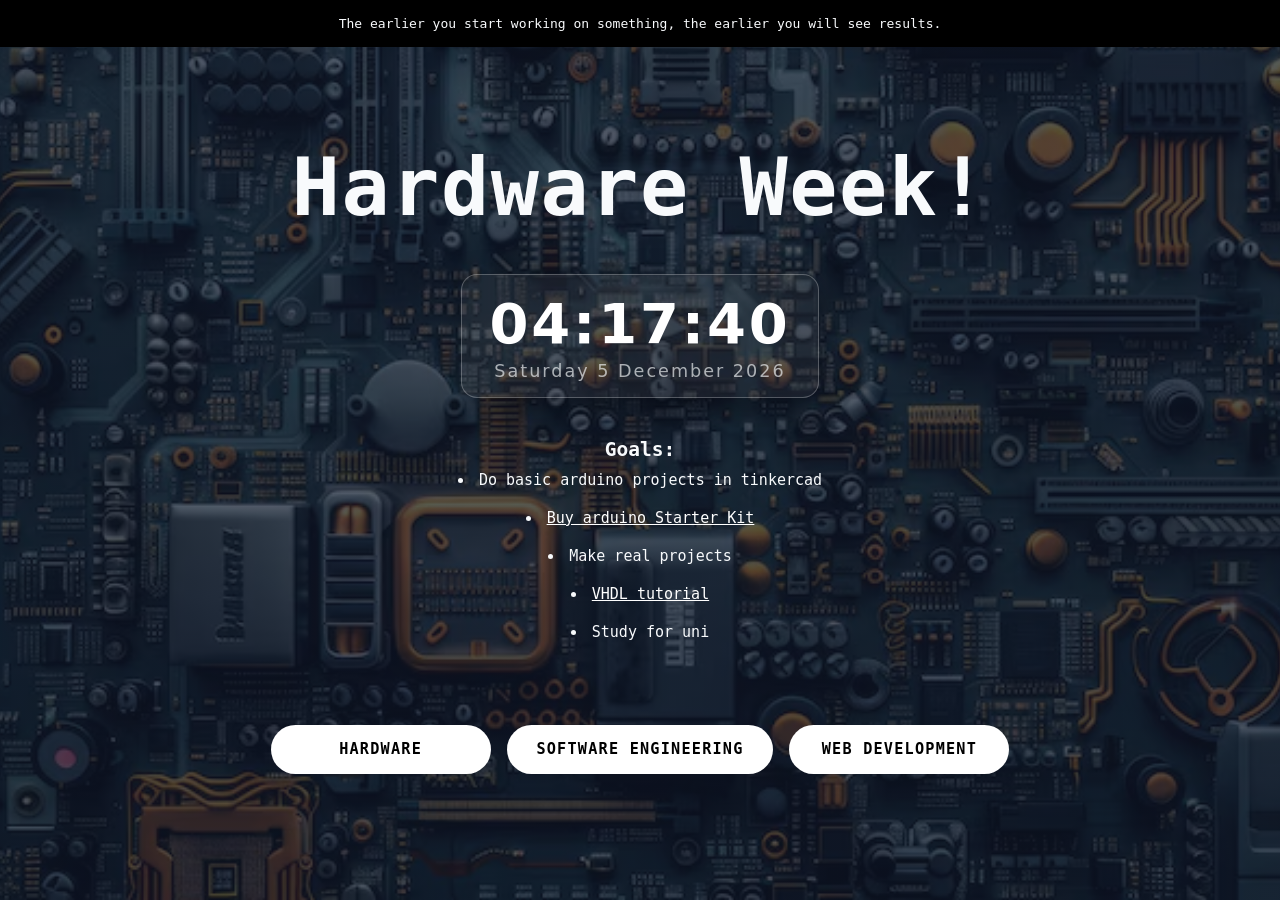
<file: index.html>
<!DOCTYPE html>
<html lang="en">
<head>
  <meta charset="UTF-8">
  <meta name="viewport" content="width=device-width, initial-scale=1.0">
  <title>Hardware</title>
  <link rel="stylesheet" href="style.css">
</head>
<body class="hardware">

  <header>
    <p id="randomQuote"></p>
  </header>

  <main>
    <section>
      <h1>Hardware Week!</h1>
      <div id="clock">
        <p id="time"></p>
        <p id="date"></p>
      </div>
      <div class="goals">
        <h2>Goals:</h2>        
        <ul id="goals">
          <li>Do basic arduino projects in tinkercad</li>
          <li><a href="https://www.skroutz.gr/s/8642330/Arduino-Starter-English-Kit-gia-Arduino-K000007.html">Buy arduino Starter Kit</a></li>
          <li>Make real projects</li>
          <li><a href="https://www.youtube.com/watch?v=h4ZXge1BE80&list=PLIbRYKjjYOPkhpxnkQ0fwTXnmgsiCMcVV">VHDL tutorial</a></li>
          <li>Study for uni</li>
        </ul>
      </div>
      <br>
      <div class="options">
        <a href="index.html">HARDWARE</a>
        <a href="se.html">SOFTWARE ENGINEERING</a>
        <a href="web.html">WEB DEVELOPMENT</a>
      </div>
    </section>
  </main>

  <footer>
    <!-- footer content -->
  </footer>

  <script src="script.js"></script>
</body>
</html>
</file>
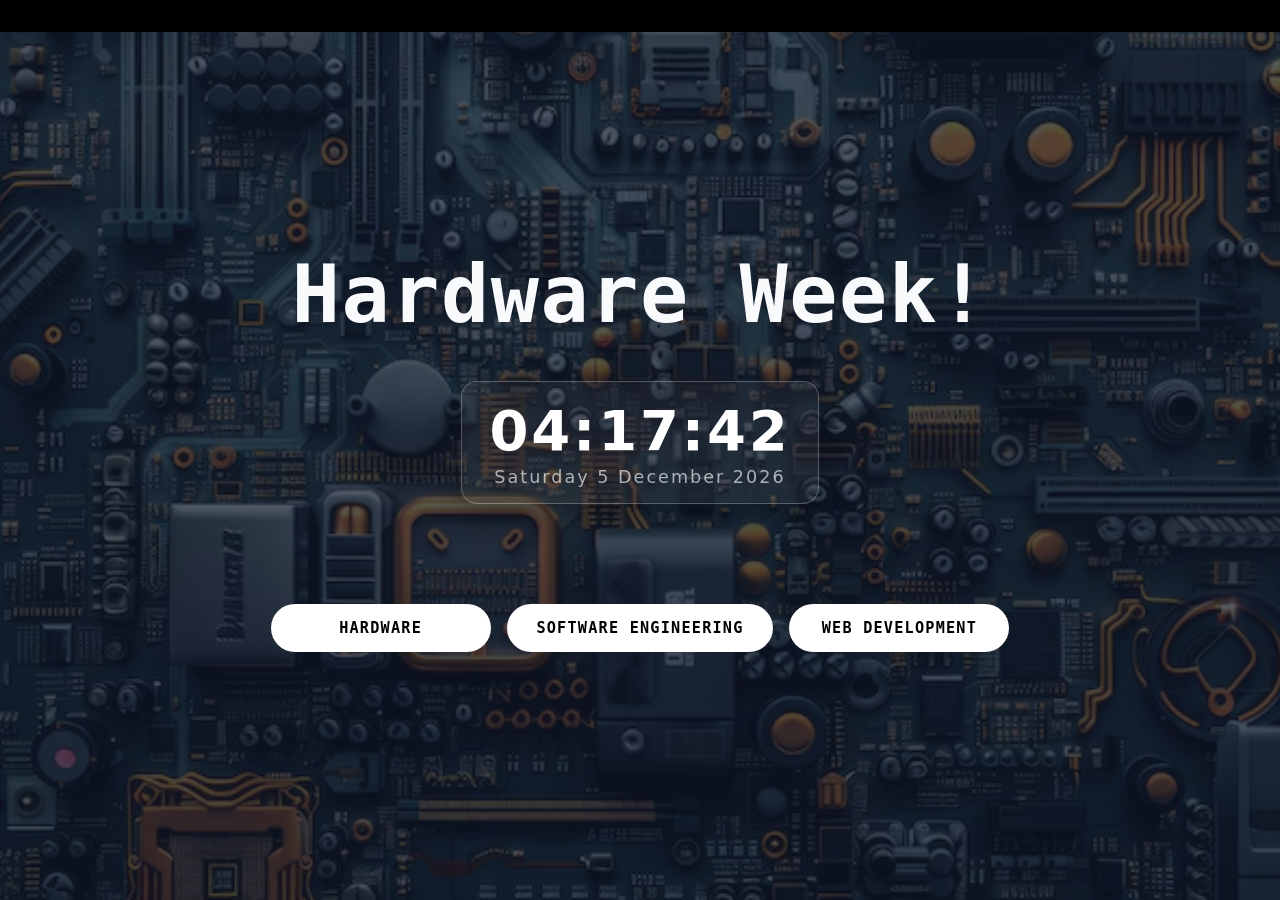
<file: harware.html>
<!DOCTYPE html>
<html lang="en">
<head>
  <meta charset="UTF-8">
  <meta name="viewport" content="width=device-width, initial-scale=1.0">
  <title>Hardware</title>
  <link rel="stylesheet" href="style.css">
</head>
<body class="hardware">

  <header>
    <nav>
      <!-- navigation links -->
    </nav>
  </header>

  <main>
    <section>
      <h1>Hardware Week!</h1>

      <div id="clock">
        <p id="time"></p>
        <p id="date"></p>
      </div>

    

      <div class="options">
        <a href="harware.html">HARDWARE</a>
        <a href="se.html">SOFTWARE ENGINEERING</a>
        <a href="web.html">WEB DEVELOPMENT</a>
      </div>
    </section>
  </main>

  <footer>
    <!-- footer content -->
  </footer>

  <script src="script.js"></script>
</body>
</html>
</file>
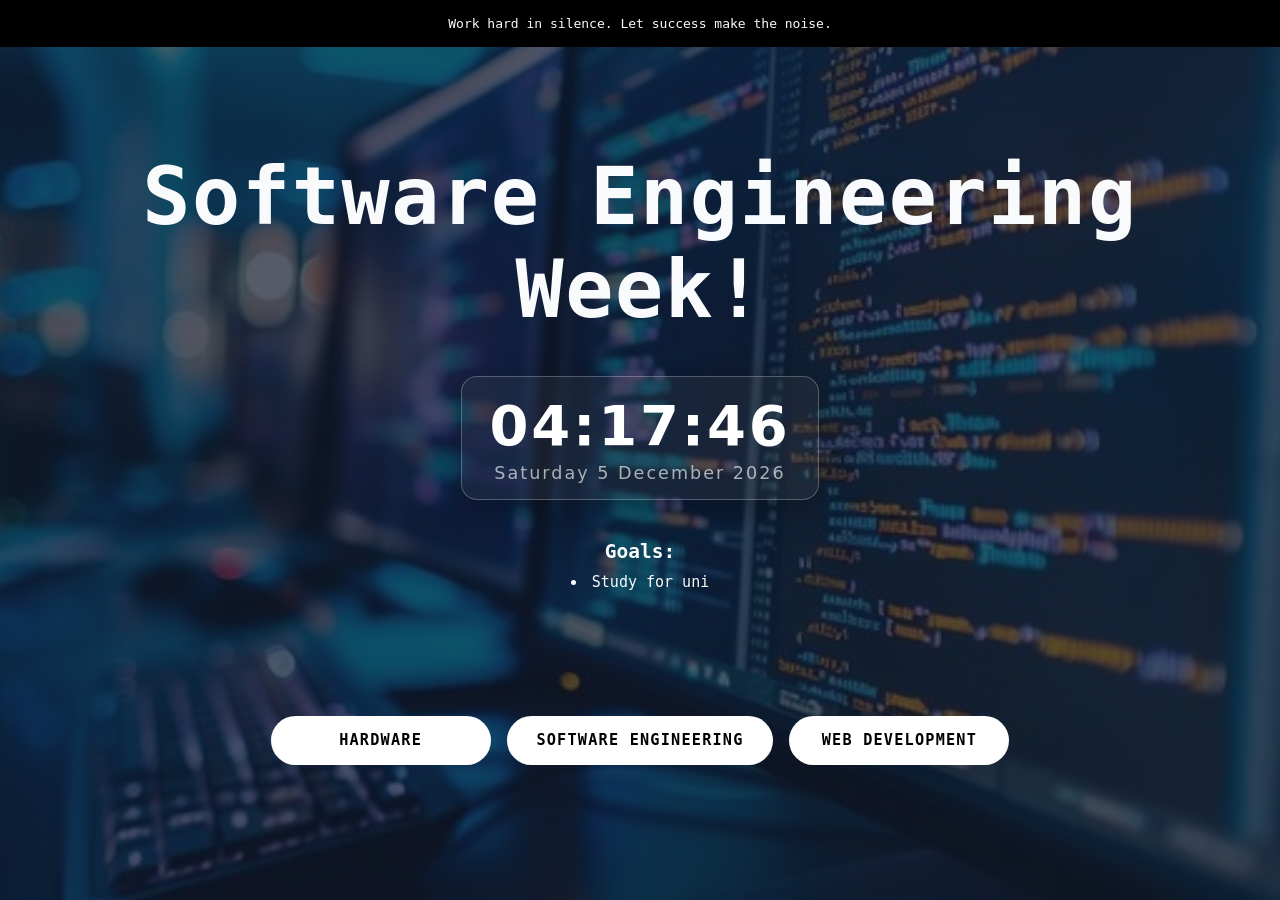
<file: se.html>
<!DOCTYPE html>
<html lang="en">
<head>
  <meta charset="UTF-8">
  <meta name="viewport" content="width=device-width, initial-scale=1.0">
  <title>Software Engineering</title>
  <link rel="stylesheet" href="style.css">
</head>
<body class="se">

  <header>
    <p id="randomQuote"></p>
  </header>

  <main>
    <section>
      <h1>Software Engineering Week!</h1>
      <div id="clock">
        <p id="time"></p>
        <p id="date"></p>
      </div>
      <div class="goals">
        <h2>Goals:</h2>        
        <ul id="goals">
          <li>Study for uni</li>
        </ul>
      </div>
      <br>
      <div class="options">
        <a href="index.html">HARDWARE</a>
        <a href="se.html">SOFTWARE ENGINEERING</a>
        <a href="web.html">WEB DEVELOPMENT</a>
      </div>
    </section>
  </main>

  <footer>
    <!-- footer content -->
  </footer>

  <script src="script.js"></script>
</body>
</html>
</file>
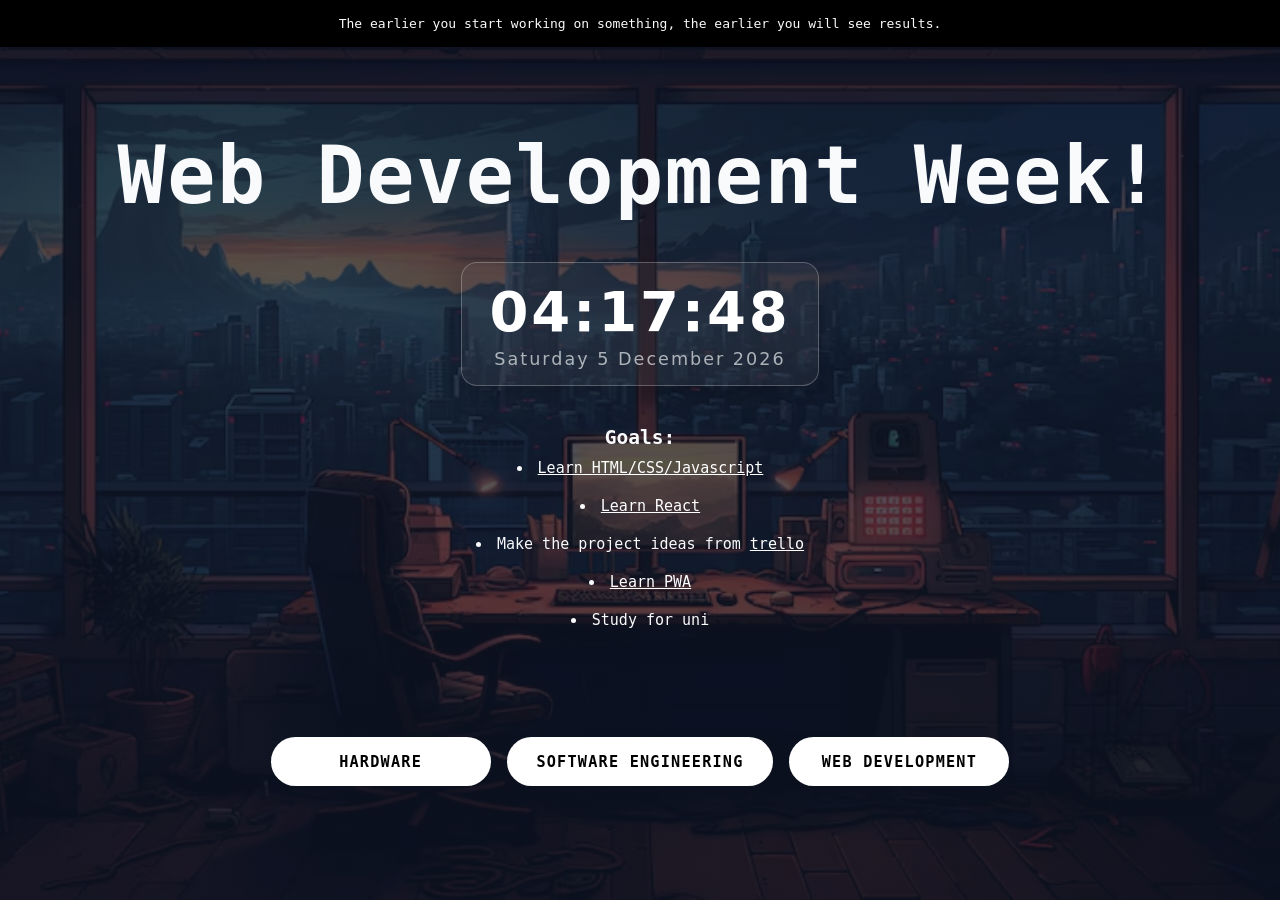
<file: web.html>
<!DOCTYPE html>
<html lang="en">
<head>
  <meta charset="UTF-8">
  <meta name="viewport" content="width=device-width, initial-scale=1.0">
  <title>Web Development</title>
  <link rel="stylesheet" href="style.css">
</head>
<body class="web">

  <header>
    <p id="randomQuote"></p>
  </header>

  <main>
    <section>
      <h1>Web Development Week!</h1>
      <div id="clock">
        <p id="time"></p>
        <p id="date"></p>
      </div>
      <div class="goals">
        <h2>Goals:</h2>        
        <ul id="goals">
          <li><a href="https://www.youtube.com/watch?v=Ihy0QziLDf0&list=PLZPZq0r_RZOO1zkgO4bIdfuLpizCeHYKv">Learn HTML/CSS/Javascript</a></li>
          <li><a href="https://www.youtube.com/watch?v=hn80mWvP-9g&list=PLZPZq0r_RZOMQArzyI32mVndGBZ3D99XQ">Learn React</a></li>
          <li>Make the project ideas from <a href="https://trello.com/b/k3I2qWj1/personal">trello</a></li>
          <li><a href="https://www.youtube.com/watch?v=4XT23X0Fjfk&list=PL4cUxeGkcC9gTxqJBcDmoi5Q2pzDusSL7">Learn PWA</a></li>
          <li>Study for uni</li>
        </ul>
      </div>
      <br>
      <div class="options">
        <a href="index.html">HARDWARE</a>
        <a href="se.html">SOFTWARE ENGINEERING</a>
        <a href="web.html">WEB DEVELOPMENT</a>
      </div>
    </section>
  </main>

  <footer>
    <!-- footer content -->
  </footer>

  <script src="script.js"></script>
</body>
</html>
</file>
<file: style.css>
/*==============================================================
 H E A D E R
 ============================================================= */

header{
  background-color: black;
  padding: 59px;
}

header p {
  text-align: center;
}






/* ==========================================================
   1. RESET & VARIABLES
   ========================================================== */
*,
*::before,
*::after {
  box-sizing: border-box;
  margin: 0;
  padding: 0;
}

:root {
  --text: #f8fafc;
  --border: rgba(255, 255, 255, 0.18);
  --overlay: rgba(15, 23, 42, 0.7);
}

/* ==========================================================
   2. PAGE LAYOUT
   ========================================================== */
body {
  min-height: 100vh;
  display: flex;
  flex-direction: column;
  font-family: monospace;
  color: var(--text);

  /* dark overlay on top of the page image (--bg-image is set per page) */
  background-image:
    linear-gradient(var(--overlay), var(--overlay)),
    var(--bg-image);
  background-size: cover;
  background-position: center;
  background-attachment: fixed;
}

/* Per-page background images */
body.hardware { --bg-image: url("images/hardware.avif"); }
body.se       { --bg-image: url("images/se.jpg"); }
body.web      { --bg-image: url("images/web.avif"); }

header,
footer {
  padding: 1rem 2rem;
}

/* main fills the free space and centers its content */
main {
  flex: 1;
  display: flex;
  align-items: center;
  justify-content: center;
  padding: 2rem 1rem;
}

section {
  text-align: center;
}

/* ==========================================================
   3. HEADING
   ========================================================== */
h1 {
  font-size: clamp(2.5rem, 7vw, 5rem);
  font-weight: 800;
  letter-spacing: 0.02em;
  margin-bottom: 2.5rem;
}

/* ==========================================================
   4. CLOCK
   ========================================================== */
#clock {
  margin-bottom: 2.5rem;
  display: inline-block;
  padding: 16px 28px;
  font-family: system-ui, sans-serif;
  font-size: 2.5rem;
  font-weight: 300;
  letter-spacing: 2px;
  color: #fff;

  background: rgba(94, 94, 94, 0.15);   /* see-through */
  border: 1px solid rgba(255, 255, 255, 0.25);
  border-radius: 16px;
  box-shadow: 0 8px 32px rgba(0, 0, 0, 0.25);
}

#time {
  font-size: clamp(2rem, 5vw, 3.5rem);
  font-weight: 700;
  font-variant-numeric: tabular-nums;
  letter-spacing: 0.05em;
}

#date {
  margin-top: 0.3rem;
  font-size: 1.1rem;
  color: rgba(248, 250, 252, 0.65);
}




/* ==========================================================
   5. BUTTONS
   ========================================================== */
.options {
  display: flex;
  justify-content: center;
  flex-wrap: wrap;
  gap: 1rem;
}

.options a {
  margin-top: 8%;
  display: inline-block;
  padding: 0.9rem 1.8rem;
  min-width: 220px;
  font-size: 0.95rem;
  font-weight: 600;
  letter-spacing: 0.08em;
  text-decoration: none;
  color: black;
  background: white;
  border: 1px solid var(--border);
  border-radius: 999px;
  transition: transform 0.2s ease, background 0.2s ease;
}

.options a:hover,
.options a:focus-visible {
  transform: translateY(-2px);
  background: rgb(173, 165, 165);
  outline: none;
}

.options a:active {
  transform: translateY(-1px);
}

/* ==========================================================
   6. RESPONSIVE (phones)
   ========================================================== */
@media (max-width: 600px) {
  .options {
    flex-direction: column;
    align-items: center;
  }

  .options a {
    width: 100%;
    max-width: 320px;
  }
}

/* ==========================================================
   7. PAGE TRANSITIONS
   ========================================================== */
@view-transition {
  navigation: auto;
}

/* ===========================================================
 GOALS
 ============================================================ */

#goals {
  list-style-position: inside;
  font-size: 15px;
  
}

#goals a{
  text-decoration:underline;
  color: white;
  
}

#goals li{
  padding: 10px;
}
</file>
